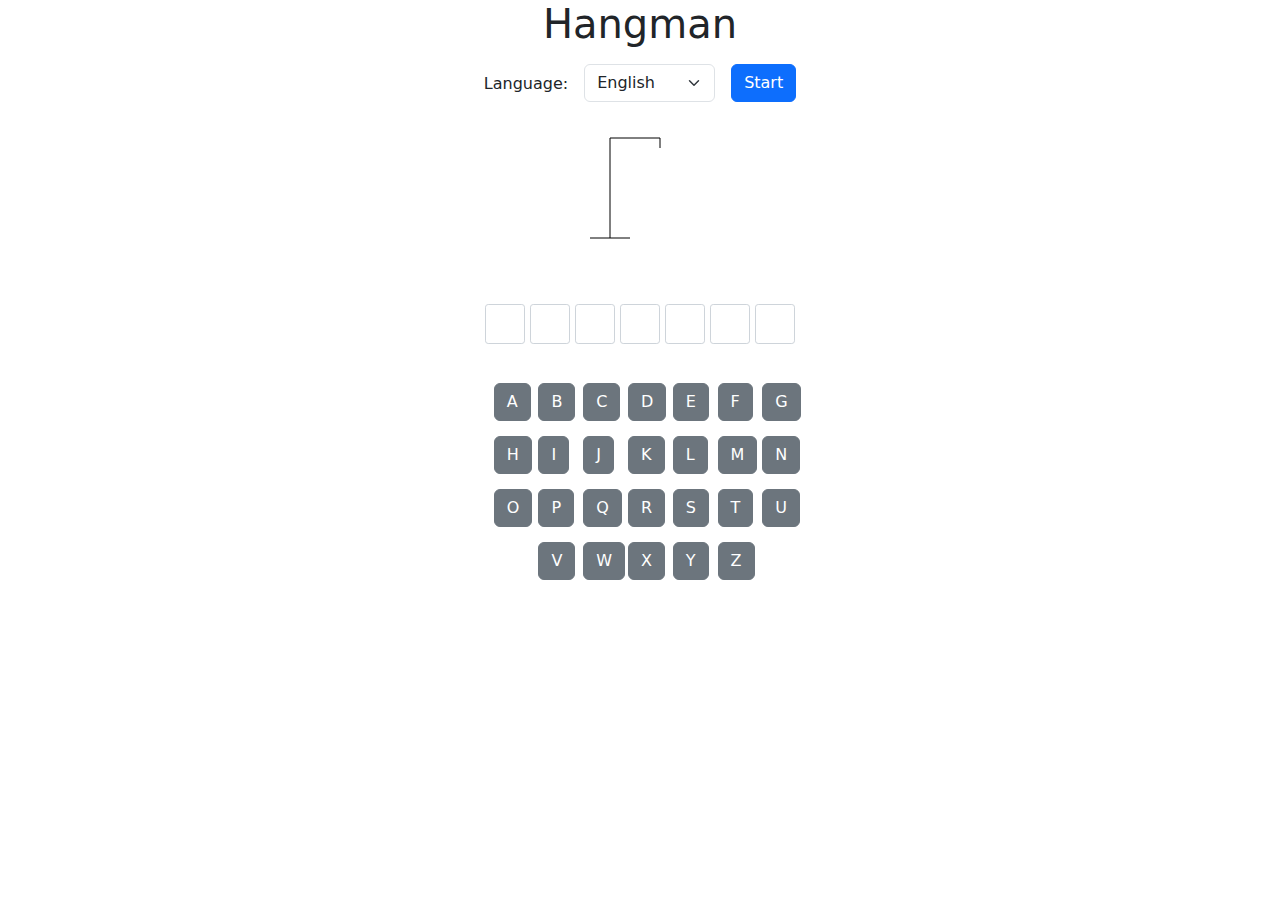
<file: docs/index.html>
<!DOCTYPE html>
<html lang="en">

<head>
    <title>Hangman</title>
    <meta charset="UTF-8">
    <meta name="viewport" content="width=device-width, initial-scale=1.0">
    <link href="https://cdn.jsdelivr.net/npm/bootstrap@5.3.3/dist/css/bootstrap.min.css" rel="stylesheet"
        integrity="sha384-QWTKZyjpPEjISv5WaRU9OFeRpok6YctnYmDr5pNlyT2bRjXh0JMhjY6hW+ALEwIH" crossorigin="anonymous">
    <link rel="stylesheet" type="text/css" href="index.css">
    <link rel="icon" type="image/svg" href="favicon.svg">
    <script type="module" src="scripts/GUI.js"></script>
</head>

<body>
    <main>
        <h1>Hangman</h1>
        <form action="#" class="container mb-2">
            <div class="d-flex justify-content-center mt-2">
                <div class="p-2 mt-2">
                    <label for="lang">Language:</label>
                </div>
                <div class="p-2">
                    <select id="lang" class="form-select">
                        <option value="en">English</option>
                        <option value="pt">Português</option>
                    </select>
                </div>
                <div class="p-2">
                    <input type="button" value="Start" class="btn btn-primary">
                </div>
            </div>
        </form>
        <canvas id="hang" width="100"></canvas>
        <table id="word"></table>
        <div id="keyboard">
            <div class="d-flex justify-content-center mt-2">
                <div class="p-1"><button data-value="a" class="btn btn-secondary">A</button></div>
                <div class="p-1"><button data-value="b" class="btn btn-secondary">B</button></div>
                <div class="p-1"><button data-value="c" class="btn btn-secondary">C</button></div>
                <div class="p-1"><button data-value="d" class="btn btn-secondary">D</button></div>
                <div class="p-1"><button data-value="e" class="btn btn-secondary">E</button></div>
                <div class="p-1"><button data-value="f" class="btn btn-secondary">F</button></div>
                <div class="p-1"><button data-value="g" class="btn btn-secondary">G</button></div>
            </div>
            <div class="d-flex justify-content-center mt-2">
                <div class="p-1"><button data-value="h" class="btn btn-secondary">H</button></div>
                <div class="p-1"><button data-value="i" class="btn btn-secondary">I</button></div>
                <div class="p-1"><button data-value="j" class="btn btn-secondary">J</button></div>
                <div class="p-1"><button data-value="k" class="btn btn-secondary">K</button></div>
                <div class="p-1"><button data-value="l" class="btn btn-secondary">L</button></div>
                <div class="p-1"><button data-value="m" class="btn btn-secondary">M</button></div>
                <div class="p-1"><button data-value="n" class="btn btn-secondary">N</button></div>
            </div>
            <div class="d-flex justify-content-center mt-2">
                <div class="p-1"><button data-value="o" class="btn btn-secondary">O</button></div>
                <div class="p-1"><button data-value="p" class="btn btn-secondary">P</button></div>
                <div class="p-1"><button data-value="q" class="btn btn-secondary">Q</button></div>
                <div class="p-1"><button data-value="r" class="btn btn-secondary">R</button></div>
                <div class="p-1"><button data-value="s" class="btn btn-secondary">S</button></div>
                <div class="p-1"><button data-value="t" class="btn btn-secondary">T</button></div>
                <div class="p-1"><button data-value="u" class="btn btn-secondary">U</button></div>
            </div>
            <div class="d-flex justify-content-center mt-2">
                <div class="p-1"><button data-value="v" class="btn btn-secondary">V</button></div>
                <div class="p-1"><button data-value="w" class="btn btn-secondary">W</button></div>
                <div class="p-1"><button data-value="x" class="btn btn-secondary">X</button></div>
                <div class="p-1"><button data-value="y" class="btn btn-secondary">Y</button></div>
                <div class="p-1"><button data-value="z" class="btn btn-secondary">Z</button></div>
            </div>
        </div>
        <div id="message"></div>
    </main>
</body>

</html>
</file>
<file: docs/index.css>
main {
    text-align: center;
    margin: 0 auto;
}

main table {
    border-collapse: separate;
}

main table,
main>div {
    margin: 1.5em auto;
    border-spacing: 5px;
}

main td {
    width: 40px;
    height: 40px;
    padding: 5px;
    margin: 5px;
    border: 1px solid var(--bs-dark-bg-subtle);
    border-radius: 0.2em;
}

.none {
    border: 0;
}

#keyboard .p-1 {
    width: 2em;
    height: 2em;
    margin: 0.4em;
}
</file>
